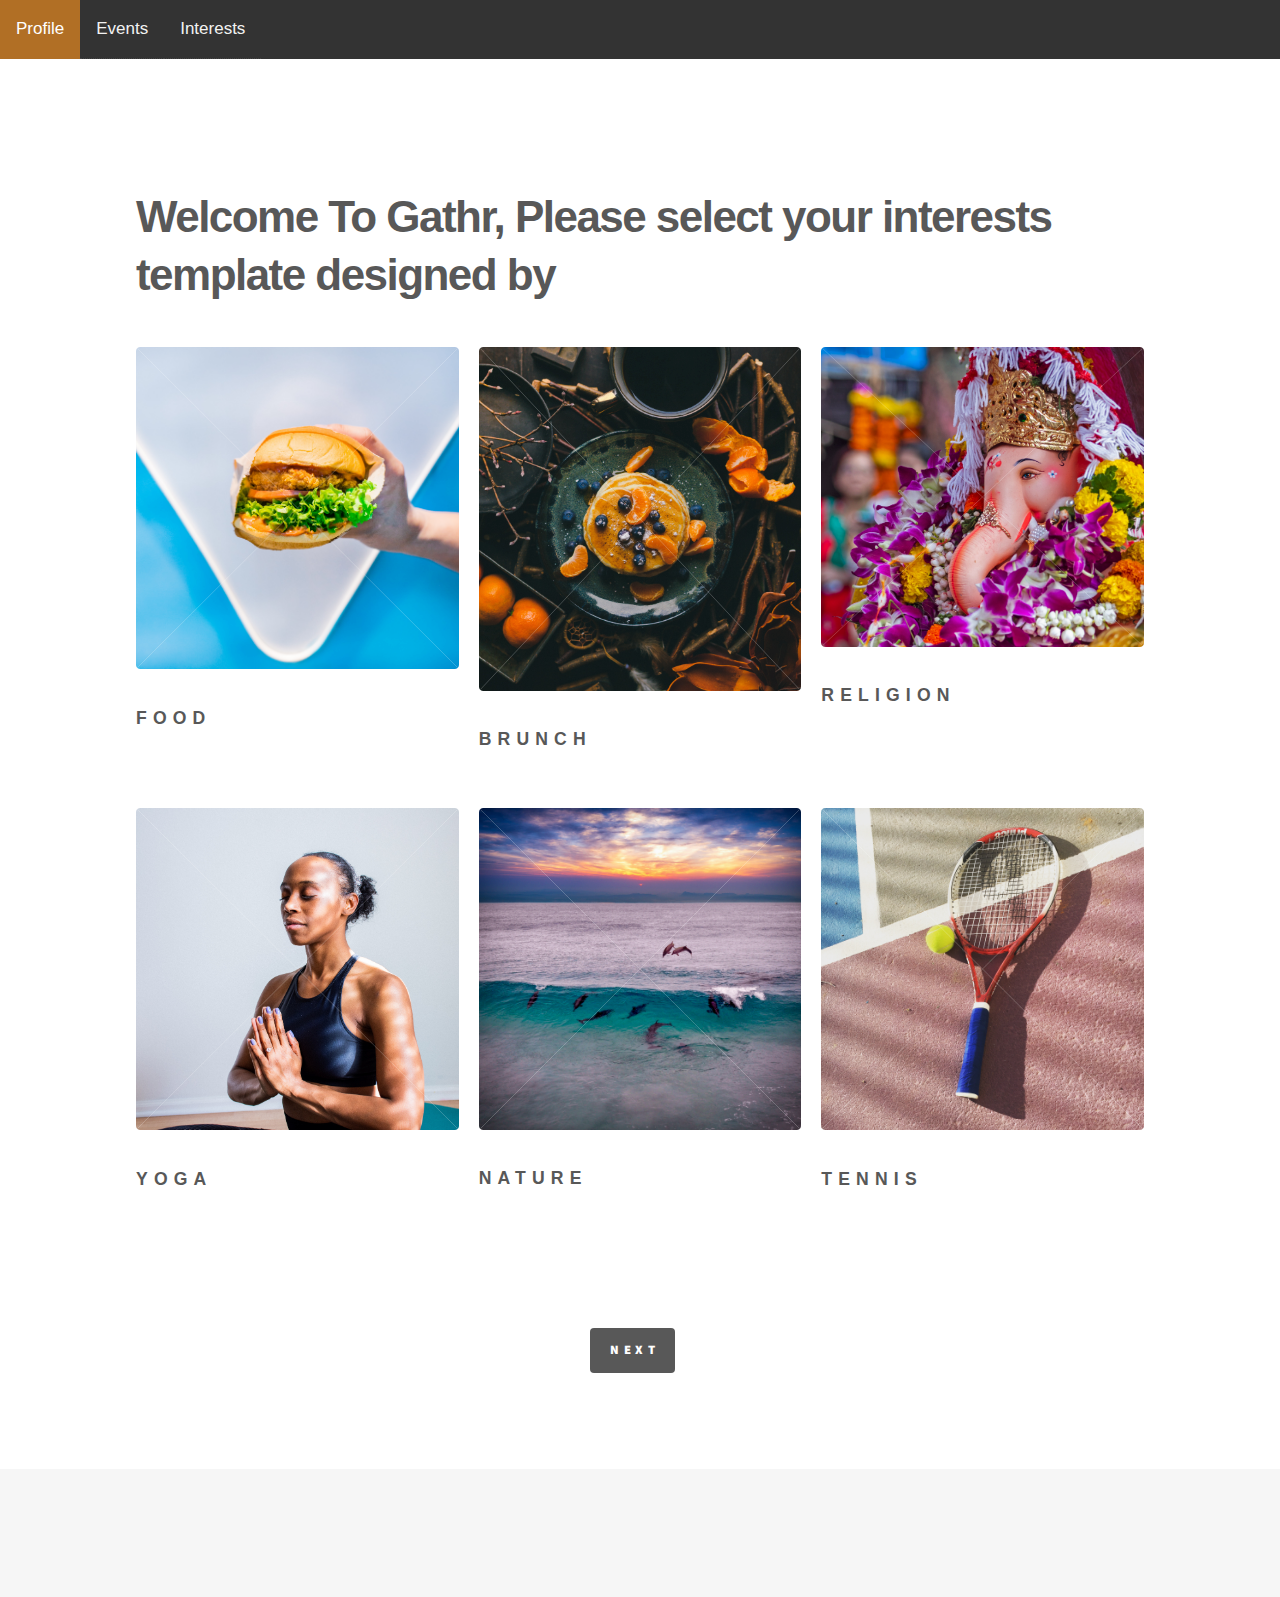
<file: Desktop/hackGSU/templates/interests.html>
<!DOCTYPE HTML>

<html>
	<span style="font-family:Arial">
	<head>
		<title></title>
		<meta charset="utf-8" />
		<meta name="viewport" content="width=device-width, initial-scale=1, user-scalable=no" />
		<link rel="stylesheet" href="../static/interests-assets/css/main.css" />
		<script src="../static/interests-assets/interests.js"></script>
	<script src="https://ajax.googleapis.com/ajax/libs/jquery/3.5.1/jquery.min.js"></script>
		<noscript><link rel="stylesheet" href="../static/interests-assets/css/noscript.css" /></noscript>
	</head>
	<div class="topnav">
		<a class="active" href="#profile">Profile</a>
		<a href="#events">Events</a>
		<a href="#interests">Interests</a>

	  </div>
	<body class="is-preload">
		<!-- Wrapper -->
			<div id="wrapper">
				

				<!-- Header -->
					<header id="header">
						<div class="inner">

							

							

							

						</div>
					</header>

				<!-- Menu -->
					<nav id="menu">
						<h2>Menu</h2>
						<ul>
							<li><a href="index.html">Home</a></li>
							<li><a href="generic.html">Ipsum veroeros</a></li>
							<li><a href="generic.html">Tempus etiam</a></li>
							<li><a href="generic.html">Consequat dolor</a></li>
							<li><a href="elements.html">Elements</a></li>
						</ul>
					</nav>

				<!-- Main -->
					<div id="main">
						
						<div class="inner">
							<header>
								<h1>Welcome To Gathr, Please select your interests <br />
								template designed by </h1>
								
							</header>
							
							
							<section class="tiles">
								<article class = "interests" id="Food">
									<span class="image">
										<img src="../static/images/1.jpg" alt="" />
									</span>
									
										<h2></h2>
										<h2>Food</h2>
										<div class="content">
											
										</div>
								
									
								</article>
								<article class = "interests" id="Brunch">
									<span class="image">
										<img src="../static/images/2.jpg" alt="" />
									</span>
									
										<h2></h2>
										<h2>Brunch</h2>
										<div class="content">
									
										</div>
									
								</article>
								<article class = "interests" id="Religion">
									<span class="image">
										<img src="../static/images/3.jpg" alt="" />
									</span>
									
										<h2></h2>
										<h2>Religion</h2>
										<div class="content">
									
										</div>
								
								</article>
								<article class = "interests" id="Yoga">
									<span class="image">
										<img src="../static/images/4.jpg" alt="" />
									</span>
									
										<h2></h2>
										<h2>Yoga</h2>
										<div class="content">
									
										</div>
							
								</article>
								<article class = "interests" id="Nature">
									<span class="image">
										<img src="../static/images/5.jpg" alt="" />
									</span>
									
										<h2></h2>
										<h2>Nature</h2>
										<div class="content">
									
										</div>
								
								</article>
								<article class = "interests" id="Tennis">
									<span class="image">
										<img src="../static/images/6.jpg" alt="" />
									</span>
									
										<h2></h2>
										<h2>Tennis</h2>
										<div class="content">
									
										</div>
									
								</article>
								
								
							</section>
							<input type="submit" value="Next" class="primary" id="nextClick" style="margin-left:45%; margin-top: 10%;"/>
						</div>
					</div>

				<!-- Footer -->
					<footer id="footer">
						
					</footer>

			</div>

		<!-- Scripts -->
		<script src="../static/interests-assets/js/jquery.min.js"></script>
		<script src="../static/interests-assets/js/browser.min.js"></script>
		<script src="../static/interests-assets/js/breakpoints.min.js"></script>
		<script src="../static/interests-assets/js/util.js"></script>
		<script src="../static/interests-assets/js/main.js"></script>

	</body>
</span>
</html>
</file>
<file: Desktop/hackGSU/static/interests-assets/css/noscript.css>
/*
	Phantom by HTML5 UP
	html5up.net | @ajlkn
	Free for personal and commercial use under the CCA 3.0 license (html5up.net/license)
*/

/* Tiles */

	body.is-preload .tiles article {
		-moz-transform: none;
		-webkit-transform: none;
		-ms-transform: none;
		transform: none;
		opacity: 1;
	}
</file>
<file: Desktop/hackGSU/static/interests-assets/css/main.css>
@import url(fontawesome-all.min.css);
@import url("https://fonts.googleapis.com/css?family=Source+Sans+Pro:300,700,900");

/*
	Phantom by HTML5 UP
	html5up.net | @ajlkn
	Free for personal and commercial use under the CCA 3.0 license (html5up.net/license)
*/

html, body, div, span, applet, object,
iframe, h1, h2, h3, h4, h5, h6, p, blockquote,
pre, a, abbr, acronym, address, big, cite,
code, del, dfn, em, img, ins, kbd, q, s, samp,
small, strike, strong, sub, sup, tt, var, b,
u, i, center, dl, dt, dd, ol, ul, li, fieldset,
form, label, legend, table, caption, tbody,
tfoot, thead, tr, th, td, article, aside,
canvas, details, embed, figure, figcaption,
footer, header, hgroup, menu, nav, output, ruby,
section, summary, time, mark, audio, video {
	margin: 0;
	padding: 0;
	border: 0;
	font-size: 100%;
	font: inherit;
	vertical-align: baseline;}

article, aside, details, figcaption, figure,
footer, header, hgroup, menu, nav, section {
	display: block;}

body {
	line-height: 1;
}

ol, ul {
	list-style: none;
}

blockquote, q {
	quotes: none;
}

	blockquote:before, blockquote:after, q:before, q:after {
		content: '';
		content: none;
	}

table {
	border-collapse: collapse;
	border-spacing: 0;
}

body {
	-webkit-text-size-adjust: none;
}

mark {
	background-color: transparent;
	color: inherit;
}

input::-moz-focus-inner {
	border: 0;
	padding: 0;
}

input, select, textarea {
	-moz-appearance: none;
	-webkit-appearance: none;
	-ms-appearance: none;
	appearance: none;
}

.topnav {
	background-color: #333 !important;
	overflow: hidden !important;
  }
  

/* Style the links inside the navigation bar */
.topnav a {
	float: left;
	color: #f2f2f2 !important;
	text-align: center !important;
	padding: 14px 16px !important;
	text-decoration: none !important;
	font-size: 17px !important;
  }
  
  /* Change the color of links on hover */
  .topnav a:hover {
	background-color: #ddd !important;
	color: black !important;
  }
  
  /* Add a color to the active/current link */
  .topnav a.active {
	background-color: rgb(177, 111, 37) !important;
	color: white !important;
  }

/* Basic */

	@-ms-viewport {
		width: device-width;
	}

	body {
		-ms-overflow-style: scrollbar;
	}

	@media screen and (max-width: 480px) {

		html, body {
			min-width: 320px;
		}

	}

	html {
		box-sizing: border-box;
	}

	*, *:before, *:after {
		box-sizing: inherit;
	}

	body {
		background: #ffffff;
	}

		body.is-preload *, body.is-preload *:before, body.is-preload *:after {
			-moz-animation: none !important;
			-webkit-animation: none !important;
			-ms-animation: none !important;
			animation: none !important;
			-moz-transition: none !important;
			-webkit-transition: none !important;
			-ms-transition: none !important;
			transition: none !important;
		}

/* Type */

	body, input, select, textarea {
		color: #585858;
		font-family: "Source Sans Pro", Helvetica, sans-serif;
		font-size: 16pt;
		font-weight: 300;
		line-height: 1.75;
	}

		@media screen and (max-width: 1680px) {

			body, input, select, textarea {
				font-size: 14pt;
			}

		}

		@media screen and (max-width: 1280px) {

			body, input, select, textarea {
				font-size: 12pt;
			}

		}

	a {
		-moz-transition: border-bottom-color 0.2s ease, color 0.2s ease;
		-webkit-transition: border-bottom-color 0.2s ease, color 0.2s ease;
		-ms-transition: border-bottom-color 0.2s ease, color 0.2s ease;
		transition: border-bottom-color 0.2s ease, color 0.2s ease;
		text-decoration: none;
		color: #585858;
		border-bottom: dotted 1px rgba(88, 88, 88, 0.5);
	}

		a:hover {
			border-bottom-color: transparent;
			color: #f2849e !important;
		}

	strong, b {
		font-weight: 900;
	}

	em, i {
		font-style: italic;
	}

	p {
		margin: 0 0 2em 0;
	}

	h1 {
		font-size: 2.75em;
		font-weight: 700;
		line-height: 1.3;
		margin: 0 0 1em 0;
		letter-spacing: -0.035em;
	}

		h1 a {
			color: inherit;
		}

		@media screen and (max-width: 736px) {

			h1 {
				font-size: 2em;
				margin: 0 0 1em 0;
			}

		}

		@media screen and (max-width: 360px) {

			h1 {
				font-size: 1.75em;
			}

		}

	h2, h3, h4, h5, h6 {
		font-weight: 900;
		line-height: 1.5;
		margin: 0 0 2em 0;
		text-transform: uppercase;
		letter-spacing: 0.35em;
	}

		h2 a, h3 a, h4 a, h5 a, h6 a {
			color: inherit;
		}

	h2 {
		font-size: 1.1em;
	}

	h3 {
		font-size: 1em;
	}

	h4 {
		font-size: 0.8em;
	}

	h5 {
		font-size: 0.8em;
	}

	h6 {
		font-size: 0.8em;
	}

	@media screen and (max-width: 980px) {

		h1 br, h2 br, h3 br, h4 br, h5 br, h6 br {
			display: none;
		}

	}

	@media screen and (max-width: 736px) {

		h2 {
			font-size: 1em;
		}

		h3 {
			font-size: 0.8em;
		}

	}

	sub {
		font-size: 0.8em;
		position: relative;
		top: 0.5em;
	}

	sup {
		font-size: 0.8em;
		position: relative;
		top: -0.5em;
	}

	blockquote {
		border-left: solid 4px #c9c9c9;
		font-style: italic;
		margin: 0 0 2em 0;
		padding: 0.5em 0 0.5em 2em;
	}

	code {
		background: rgba(144, 144, 144, 0.075);
		border-radius: 4px;
		border: solid 1px #c9c9c9;
		font-family: "Courier New", monospace;
		font-size: 0.9em;
		margin: 0 0.25em;
		padding: 0.25em 0.65em;
	}

	pre {
		-webkit-overflow-scrolling: touch;
		font-family: "Courier New", monospace;
		font-size: 0.9em;
		margin: 0 0 2em 0;
	}

		pre code {
			display: block;
			line-height: 1.75;
			padding: 1em 1.5em;
			overflow-x: auto;
		}

	hr {
		border: 0;
		border-bottom: solid 1px #c9c9c9;
		margin: 2em 0;
	}

		hr.major {
			margin: 3em 0;
		}

	.align-left {
		text-align: left;
	}

	.align-center {
		text-align: center;
	}

	.align-right {
		text-align: right;
	}

/* Row */

	.row {
		display: flex;
		flex-wrap: wrap;
		box-sizing: border-box;
		align-items: stretch;
	}

		.row > * {
			box-sizing: border-box;
		}

		.row.gtr-uniform > * > :last-child {
			margin-bottom: 0;
		}

		.row.aln-left {
			justify-content: flex-start;
		}

		.row.aln-center {
			justify-content: center;
		}

		.row.aln-right {
			justify-content: flex-end;
		}

		.row.aln-top {
			align-items: flex-start;
		}

		.row.aln-middle {
			align-items: center;
		}

		.row.aln-bottom {
			align-items: flex-end;
		}

		.row > .imp {
			order: -1;
		}

		.row > .col-1 {
			width: 8.33333%;
		}

		.row > .off-1 {
			margin-left: 8.33333%;
		}

		.row > .col-2 {
			width: 16.66667%;
		}

		.row > .off-2 {
			margin-left: 16.66667%;
		}

		.row > .col-3 {
			width: 25%;
		}

		.row > .off-3 {
			margin-left: 25%;
		}

		.row > .col-4 {
			width: 33.33333%;
		}

		.row > .off-4 {
			margin-left: 33.33333%;
		}

		.row > .col-5 {
			width: 41.66667%;
		}

		.row > .off-5 {
			margin-left: 41.66667%;
		}

		.row > .col-6 {
			width: 50%;
		}

		.row > .off-6 {
			margin-left: 50%;
		}

		.row > .col-7 {
			width: 58.33333%;
		}

		.row > .off-7 {
			margin-left: 58.33333%;
		}

		.row > .col-8 {
			width: 66.66667%;
		}

		.row > .off-8 {
			margin-left: 66.66667%;
		}

		.row > .col-9 {
			width: 75%;
		}

		.row > .off-9 {
			margin-left: 75%;
		}

		.row > .col-10 {
			width: 83.33333%;
		}

		.row > .off-10 {
			margin-left: 83.33333%;
		}

		.row > .col-11 {
			width: 91.66667%;
		}

		.row > .off-11 {
			margin-left: 91.66667%;
		}

		.row > .col-12 {
			width: 100%;
		}

		.row > .off-12 {
			margin-left: 100%;
		}

		.row.gtr-0 {
			margin-top: 0;
			margin-left: 0em;
		}

			.row.gtr-0 > * {
				padding: 0 0 0 0em;
			}

			.row.gtr-0.gtr-uniform {
				margin-top: 0em;
			}

				.row.gtr-0.gtr-uniform > * {
					padding-top: 0em;
				}

		.row.gtr-25 {
			margin-top: 0;
			margin-left: -0.5em;
		}

			.row.gtr-25 > * {
				padding: 0 0 0 0.5em;
			}

			.row.gtr-25.gtr-uniform {
				margin-top: -0.5em;
			}

				.row.gtr-25.gtr-uniform > * {
					padding-top: 0.5em;
				}

		.row.gtr-50 {
			margin-top: 0;
			margin-left: -1em;
		}

			.row.gtr-50 > * {
				padding: 0 0 0 1em;
			}

			.row.gtr-50.gtr-uniform {
				margin-top: -1em;
			}

				.row.gtr-50.gtr-uniform > * {
					padding-top: 1em;
				}

		.row {
			margin-top: 0;
			margin-left: -2em;
		}

			.row > * {
				padding: 0 0 0 2em;
			}

			.row.gtr-uniform {
				margin-top: -2em;
			}

				.row.gtr-uniform > * {
					padding-top: 2em;
				}

		.row.gtr-150 {
			margin-top: 0;
			margin-left: -3em;
		}

			.row.gtr-150 > * {
				padding: 0 0 0 3em;
			}

			.row.gtr-150.gtr-uniform {
				margin-top: -3em;
			}

				.row.gtr-150.gtr-uniform > * {
					padding-top: 3em;
				}

		.row.gtr-200 {
			margin-top: 0;
			margin-left: -4em;
		}

			.row.gtr-200 > * {
				padding: 0 0 0 4em;
			}

			.row.gtr-200.gtr-uniform {
				margin-top: -4em;
			}

				.row.gtr-200.gtr-uniform > * {
					padding-top: 4em;
				}

		@media screen and (max-width: 1680px) {

			.row {
				display: flex;
				flex-wrap: wrap;
				box-sizing: border-box;
				align-items: stretch;
			}

				.row > * {
					box-sizing: border-box;
				}

				.row.gtr-uniform > * > :last-child {
					margin-bottom: 0;
				}

				.row.aln-left {
					justify-content: flex-start;
				}

				.row.aln-center {
					justify-content: center;
				}

				.row.aln-right {
					justify-content: flex-end;
				}

				.row.aln-top {
					align-items: flex-start;
				}

				.row.aln-middle {
					align-items: center;
				}

				.row.aln-bottom {
					align-items: flex-end;
				}

				.row > .imp-xlarge {
					order: -1;
				}

				.row > .col-1-xlarge {
					width: 8.33333%;
				}

				.row > .off-1-xlarge {
					margin-left: 8.33333%;
				}

				.row > .col-2-xlarge {
					width: 16.66667%;
				}

				.row > .off-2-xlarge {
					margin-left: 16.66667%;
				}

				.row > .col-3-xlarge {
					width: 25%;
				}

				.row > .off-3-xlarge {
					margin-left: 25%;
				}

				.row > .col-4-xlarge {
					width: 33.33333%;
				}

				.row > .off-4-xlarge {
					margin-left: 33.33333%;
				}

				.row > .col-5-xlarge {
					width: 41.66667%;
				}

				.row > .off-5-xlarge {
					margin-left: 41.66667%;
				}

				.row > .col-6-xlarge {
					width: 50%;
				}

				.row > .off-6-xlarge {
					margin-left: 50%;
				}

				.row > .col-7-xlarge {
					width: 58.33333%;
				}

				.row > .off-7-xlarge {
					margin-left: 58.33333%;
				}

				.row > .col-8-xlarge {
					width: 66.66667%;
				}

				.row > .off-8-xlarge {
					margin-left: 66.66667%;
				}

				.row > .col-9-xlarge {
					width: 75%;
				}

				.row > .off-9-xlarge {
					margin-left: 75%;
				}

				.row > .col-10-xlarge {
					width: 83.33333%;
				}

				.row > .off-10-xlarge {
					margin-left: 83.33333%;
				}

				.row > .col-11-xlarge {
					width: 91.66667%;
				}

				.row > .off-11-xlarge {
					margin-left: 91.66667%;
				}

				.row > .col-12-xlarge {
					width: 100%;
				}

				.row > .off-12-xlarge {
					margin-left: 100%;
				}

				.row.gtr-0 {
					margin-top: 0;
					margin-left: 0em;
				}

					.row.gtr-0 > * {
						padding: 0 0 0 0em;
					}

					.row.gtr-0.gtr-uniform {
						margin-top: 0em;
					}

						.row.gtr-0.gtr-uniform > * {
							padding-top: 0em;
						}

				.row.gtr-25 {
					margin-top: 0;
					margin-left: -0.5em;
				}

					.row.gtr-25 > * {
						padding: 0 0 0 0.5em;
					}

					.row.gtr-25.gtr-uniform {
						margin-top: -0.5em;
					}

						.row.gtr-25.gtr-uniform > * {
							padding-top: 0.5em;
						}

				.row.gtr-50 {
					margin-top: 0;
					margin-left: -1em;
				}

					.row.gtr-50 > * {
						padding: 0 0 0 1em;
					}

					.row.gtr-50.gtr-uniform {
						margin-top: -1em;
					}

						.row.gtr-50.gtr-uniform > * {
							padding-top: 1em;
						}

				.row {
					margin-top: 0;
					margin-left: -2em;
				}

					.row > * {
						padding: 0 0 0 2em;
					}

					.row.gtr-uniform {
						margin-top: -2em;
					}

						.row.gtr-uniform > * {
							padding-top: 2em;
						}

				.row.gtr-150 {
					margin-top: 0;
					margin-left: -3em;
				}

					.row.gtr-150 > * {
						padding: 0 0 0 3em;
					}

					.row.gtr-150.gtr-uniform {
						margin-top: -3em;
					}

						.row.gtr-150.gtr-uniform > * {
							padding-top: 3em;
						}

				.row.gtr-200 {
					margin-top: 0;
					margin-left: -4em;
				}

					.row.gtr-200 > * {
						padding: 0 0 0 4em;
					}

					.row.gtr-200.gtr-uniform {
						margin-top: -4em;
					}

						.row.gtr-200.gtr-uniform > * {
							padding-top: 4em;
						}

		}

		@media screen and (max-width: 1280px) {

			.row {
				display: flex;
				flex-wrap: wrap;
				box-sizing: border-box;
				align-items: stretch;
			}

				.row > * {
					box-sizing: border-box;
				}

				.row.gtr-uniform > * > :last-child {
					margin-bottom: 0;
				}

				.row.aln-left {
					justify-content: flex-start;
				}

				.row.aln-center {
					justify-content: center;
				}

				.row.aln-right {
					justify-content: flex-end;
				}

				.row.aln-top {
					align-items: flex-start;
				}

				.row.aln-middle {
					align-items: center;
				}

				.row.aln-bottom {
					align-items: flex-end;
				}

				.row > .imp-large {
					order: -1;
				}

				.row > .col-1-large {
					width: 8.33333%;
				}

				.row > .off-1-large {
					margin-left: 8.33333%;
				}

				.row > .col-2-large {
					width: 16.66667%;
				}

				.row > .off-2-large {
					margin-left: 16.66667%;
				}

				.row > .col-3-large {
					width: 25%;
				}

				.row > .off-3-large {
					margin-left: 25%;
				}

				.row > .col-4-large {
					width: 33.33333%;
				}

				.row > .off-4-large {
					margin-left: 33.33333%;
				}

				.row > .col-5-large {
					width: 41.66667%;
				}

				.row > .off-5-large {
					margin-left: 41.66667%;
				}

				.row > .col-6-large {
					width: 50%;
				}

				.row > .off-6-large {
					margin-left: 50%;
				}

				.row > .col-7-large {
					width: 58.33333%;
				}

				.row > .off-7-large {
					margin-left: 58.33333%;
				}

				.row > .col-8-large {
					width: 66.66667%;
				}

				.row > .off-8-large {
					margin-left: 66.66667%;
				}

				.row > .col-9-large {
					width: 75%;
				}

				.row > .off-9-large {
					margin-left: 75%;
				}

				.row > .col-10-large {
					width: 83.33333%;
				}

				.row > .off-10-large {
					margin-left: 83.33333%;
				}

				.row > .col-11-large {
					width: 91.66667%;
				}

				.row > .off-11-large {
					margin-left: 91.66667%;
				}

				.row > .col-12-large {
					width: 100%;
				}

				.row > .off-12-large {
					margin-left: 100%;
				}

				.row.gtr-0 {
					margin-top: 0;
					margin-left: 0em;
				}

					.row.gtr-0 > * {
						padding: 0 0 0 0em;
					}

					.row.gtr-0.gtr-uniform {
						margin-top: 0em;
					}

						.row.gtr-0.gtr-uniform > * {
							padding-top: 0em;
						}

				.row.gtr-25 {
					margin-top: 0;
					margin-left: -0.5em;
				}

					.row.gtr-25 > * {
						padding: 0 0 0 0.5em;
					}

					.row.gtr-25.gtr-uniform {
						margin-top: -0.5em;
					}

						.row.gtr-25.gtr-uniform > * {
							padding-top: 0.5em;
						}

				.row.gtr-50 {
					margin-top: 0;
					margin-left: -1em;
				}

					.row.gtr-50 > * {
						padding: 0 0 0 1em;
					}

					.row.gtr-50.gtr-uniform {
						margin-top: -1em;
					}

						.row.gtr-50.gtr-uniform > * {
							padding-top: 1em;
						}

				.row {
					margin-top: 0;
					margin-left: -2em;
				}

					.row > * {
						padding: 0 0 0 2em;
					}

					.row.gtr-uniform {
						margin-top: -2em;
					}

						.row.gtr-uniform > * {
							padding-top: 2em;
						}

				.row.gtr-150 {
					margin-top: 0;
					margin-left: -3em;
				}

					.row.gtr-150 > * {
						padding: 0 0 0 3em;
					}

					.row.gtr-150.gtr-uniform {
						margin-top: -3em;
					}

						.row.gtr-150.gtr-uniform > * {
							padding-top: 3em;
						}

				.row.gtr-200 {
					margin-top: 0;
					margin-left: -4em;
				}

					.row.gtr-200 > * {
						padding: 0 0 0 4em;
					}

					.row.gtr-200.gtr-uniform {
						margin-top: -4em;
					}

						.row.gtr-200.gtr-uniform > * {
							padding-top: 4em;
						}

		}

		@media screen and (max-width: 980px) {

			.row {
				display: flex;
				flex-wrap: wrap;
				box-sizing: border-box;
				align-items: stretch;
			}

				.row > * {
					box-sizing: border-box;
				}

				.row.gtr-uniform > * > :last-child {
					margin-bottom: 0;
				}

				.row.aln-left {
					justify-content: flex-start;
				}

				.row.aln-center {
					justify-content: center;
				}

				.row.aln-right {
					justify-content: flex-end;
				}

				.row.aln-top {
					align-items: flex-start;
				}

				.row.aln-middle {
					align-items: center;
				}

				.row.aln-bottom {
					align-items: flex-end;
				}

				.row > .imp-medium {
					order: -1;
				}

				.row > .col-1-medium {
					width: 8.33333%;
				}

				.row > .off-1-medium {
					margin-left: 8.33333%;
				}

				.row > .col-2-medium {
					width: 16.66667%;
				}

				.row > .off-2-medium {
					margin-left: 16.66667%;
				}

				.row > .col-3-medium {
					width: 25%;
				}

				.row > .off-3-medium {
					margin-left: 25%;
				}

				.row > .col-4-medium {
					width: 33.33333%;
				}

				.row > .off-4-medium {
					margin-left: 33.33333%;
				}

				.row > .col-5-medium {
					width: 41.66667%;
				}

				.row > .off-5-medium {
					margin-left: 41.66667%;
				}

				.row > .col-6-medium {
					width: 50%;
				}

				.row > .off-6-medium {
					margin-left: 50%;
				}

				.row > .col-7-medium {
					width: 58.33333%;
				}

				.row > .off-7-medium {
					margin-left: 58.33333%;
				}

				.row > .col-8-medium {
					width: 66.66667%;
				}

				.row > .off-8-medium {
					margin-left: 66.66667%;
				}

				.row > .col-9-medium {
					width: 75%;
				}

				.row > .off-9-medium {
					margin-left: 75%;
				}

				.row > .col-10-medium {
					width: 83.33333%;
				}

				.row > .off-10-medium {
					margin-left: 83.33333%;
				}

				.row > .col-11-medium {
					width: 91.66667%;
				}

				.row > .off-11-medium {
					margin-left: 91.66667%;
				}

				.row > .col-12-medium {
					width: 100%;
				}

				.row > .off-12-medium {
					margin-left: 100%;
				}

				.row.gtr-0 {
					margin-top: 0;
					margin-left: 0em;
				}

					.row.gtr-0 > * {
						padding: 0 0 0 0em;
					}

					.row.gtr-0.gtr-uniform {
						margin-top: 0em;
					}

						.row.gtr-0.gtr-uniform > * {
							padding-top: 0em;
						}

				.row.gtr-25 {
					margin-top: 0;
					margin-left: -0.375em;
				}

					.row.gtr-25 > * {
						padding: 0 0 0 0.375em;
					}

					.row.gtr-25.gtr-uniform {
						margin-top: -0.375em;
					}

						.row.gtr-25.gtr-uniform > * {
							padding-top: 0.375em;
						}

				.row.gtr-50 {
					margin-top: 0;
					margin-left: -0.75em;
				}

					.row.gtr-50 > * {
						padding: 0 0 0 0.75em;
					}

					.row.gtr-50.gtr-uniform {
						margin-top: -0.75em;
					}

						.row.gtr-50.gtr-uniform > * {
							padding-top: 0.75em;
						}

				.row {
					margin-top: 0;
					margin-left: -1.5em;
				}

					.row > * {
						padding: 0 0 0 1.5em;
					}

					.row.gtr-uniform {
						margin-top: -1.5em;
					}

						.row.gtr-uniform > * {
							padding-top: 1.5em;
						}

				.row.gtr-150 {
					margin-top: 0;
					margin-left: -2.25em;
				}

					.row.gtr-150 > * {
						padding: 0 0 0 2.25em;
					}

					.row.gtr-150.gtr-uniform {
						margin-top: -2.25em;
					}

						.row.gtr-150.gtr-uniform > * {
							padding-top: 2.25em;
						}

				.row.gtr-200 {
					margin-top: 0;
					margin-left: -3em;
				}

					.row.gtr-200 > * {
						padding: 0 0 0 3em;
					}

					.row.gtr-200.gtr-uniform {
						margin-top: -3em;
					}

						.row.gtr-200.gtr-uniform > * {
							padding-top: 3em;
						}

		}

		@media screen and (max-width: 736px) {

			.row {
				display: flex;
				flex-wrap: wrap;
				box-sizing: border-box;
				align-items: stretch;
			}

				.row > * {
					box-sizing: border-box;
				}

				.row.gtr-uniform > * > :last-child {
					margin-bottom: 0;
				}

				.row.aln-left {
					justify-content: flex-start;
				}

				.row.aln-center {
					justify-content: center;
				}

				.row.aln-right {
					justify-content: flex-end;
				}

				.row.aln-top {
					align-items: flex-start;
				}

				.row.aln-middle {
					align-items: center;
				}

				.row.aln-bottom {
					align-items: flex-end;
				}

				.row > .imp-small {
					order: -1;
				}

				.row > .col-1-small {
					width: 8.33333%;
				}

				.row > .off-1-small {
					margin-left: 8.33333%;
				}

				.row > .col-2-small {
					width: 16.66667%;
				}

				.row > .off-2-small {
					margin-left: 16.66667%;
				}

				.row > .col-3-small {
					width: 25%;
				}

				.row > .off-3-small {
					margin-left: 25%;
				}

				.row > .col-4-small {
					width: 33.33333%;
				}

				.row > .off-4-small {
					margin-left: 33.33333%;
				}

				.row > .col-5-small {
					width: 41.66667%;
				}

				.row > .off-5-small {
					margin-left: 41.66667%;
				}

				.row > .col-6-small {
					width: 50%;
				}

				.row > .off-6-small {
					margin-left: 50%;
				}

				.row > .col-7-small {
					width: 58.33333%;
				}

				.row > .off-7-small {
					margin-left: 58.33333%;
				}

				.row > .col-8-small {
					width: 66.66667%;
				}

				.row > .off-8-small {
					margin-left: 66.66667%;
				}

				.row > .col-9-small {
					width: 75%;
				}

				.row > .off-9-small {
					margin-left: 75%;
				}

				.row > .col-10-small {
					width: 83.33333%;
				}

				.row > .off-10-small {
					margin-left: 83.33333%;
				}

				.row > .col-11-small {
					width: 91.66667%;
				}

				.row > .off-11-small {
					margin-left: 91.66667%;
				}

				.row > .col-12-small {
					width: 100%;
				}

				.row > .off-12-small {
					margin-left: 100%;
				}

				.row.gtr-0 {
					margin-top: 0;
					margin-left: 0em;
				}

					.row.gtr-0 > * {
						padding: 0 0 0 0em;
					}

					.row.gtr-0.gtr-uniform {
						margin-top: 0em;
					}

						.row.gtr-0.gtr-uniform > * {
							padding-top: 0em;
						}

				.row.gtr-25 {
					margin-top: 0;
					margin-left: -0.25em;
				}

					.row.gtr-25 > * {
						padding: 0 0 0 0.25em;
					}

					.row.gtr-25.gtr-uniform {
						margin-top: -0.25em;
					}

						.row.gtr-25.gtr-uniform > * {
							padding-top: 0.25em;
						}

				.row.gtr-50 {
					margin-top: 0;
					margin-left: -0.5em;
				}

					.row.gtr-50 > * {
						padding: 0 0 0 0.5em;
					}

					.row.gtr-50.gtr-uniform {
						margin-top: -0.5em;
					}

						.row.gtr-50.gtr-uniform > * {
							padding-top: 0.5em;
						}

				.row {
					margin-top: 0;
					margin-left: -1em;
				}

					.row > * {
						padding: 0 0 0 1em;
					}

					.row.gtr-uniform {
						margin-top: -1em;
					}

						.row.gtr-uniform > * {
							padding-top: 1em;
						}

				.row.gtr-150 {
					margin-top: 0;
					margin-left: -1.5em;
				}

					.row.gtr-150 > * {
						padding: 0 0 0 1.5em;
					}

					.row.gtr-150.gtr-uniform {
						margin-top: -1.5em;
					}

						.row.gtr-150.gtr-uniform > * {
							padding-top: 1.5em;
						}

				.row.gtr-200 {
					margin-top: 0;
					margin-left: -2em;
				}

					.row.gtr-200 > * {
						padding: 0 0 0 2em;
					}

					.row.gtr-200.gtr-uniform {
						margin-top: -2em;
					}

						.row.gtr-200.gtr-uniform > * {
							padding-top: 2em;
						}

		}

		@media screen and (max-width: 480px) {

			.row {
				display: flex;
				flex-wrap: wrap;
				box-sizing: border-box;
				align-items: stretch;
			}

				.row > * {
					box-sizing: border-box;
				}

				.row.gtr-uniform > * > :last-child {
					margin-bottom: 0;
				}

				.row.aln-left {
					justify-content: flex-start;
				}

				.row.aln-center {
					justify-content: center;
				}

				.row.aln-right {
					justify-content: flex-end;
				}

				.row.aln-top {
					align-items: flex-start;
				}

				.row.aln-middle {
					align-items: center;
				}

				.row.aln-bottom {
					align-items: flex-end;
				}

				.row > .imp-xsmall {
					order: -1;
				}

				.row > .col-1-xsmall {
					width: 8.33333%;
				}

				.row > .off-1-xsmall {
					margin-left: 8.33333%;
				}

				.row > .col-2-xsmall {
					width: 16.66667%;
				}

				.row > .off-2-xsmall {
					margin-left: 16.66667%;
				}

				.row > .col-3-xsmall {
					width: 25%;
				}

				.row > .off-3-xsmall {
					margin-left: 25%;
				}

				.row > .col-4-xsmall {
					width: 33.33333%;
				}

				.row > .off-4-xsmall {
					margin-left: 33.33333%;
				}

				.row > .col-5-xsmall {
					width: 41.66667%;
				}

				.row > .off-5-xsmall {
					margin-left: 41.66667%;
				}

				.row > .col-6-xsmall {
					width: 50%;
				}

				.row > .off-6-xsmall {
					margin-left: 50%;
				}

				.row > .col-7-xsmall {
					width: 58.33333%;
				}

				.row > .off-7-xsmall {
					margin-left: 58.33333%;
				}

				.row > .col-8-xsmall {
					width: 66.66667%;
				}

				.row > .off-8-xsmall {
					margin-left: 66.66667%;
				}

				.row > .col-9-xsmall {
					width: 75%;
				}

				.row > .off-9-xsmall {
					margin-left: 75%;
				}

				.row > .col-10-xsmall {
					width: 83.33333%;
				}

				.row > .off-10-xsmall {
					margin-left: 83.33333%;
				}

				.row > .col-11-xsmall {
					width: 91.66667%;
				}

				.row > .off-11-xsmall {
					margin-left: 91.66667%;
				}

				.row > .col-12-xsmall {
					width: 100%;
				}

				.row > .off-12-xsmall {
					margin-left: 100%;
				}

				.row.gtr-0 {
					margin-top: 0;
					margin-left: 0em;
				}

					.row.gtr-0 > * {
						padding: 0 0 0 0em;
					}

					.row.gtr-0.gtr-uniform {
						margin-top: 0em;
					}

						.row.gtr-0.gtr-uniform > * {
							padding-top: 0em;
						}

				.row.gtr-25 {
					margin-top: 0;
					margin-left: -0.25em;
				}

					.row.gtr-25 > * {
						padding: 0 0 0 0.25em;
					}

					.row.gtr-25.gtr-uniform {
						margin-top: -0.25em;
					}

						.row.gtr-25.gtr-uniform > * {
							padding-top: 0.25em;
						}

				.row.gtr-50 {
					margin-top: 0;
					margin-left: -0.5em;
				}

					.row.gtr-50 > * {
						padding: 0 0 0 0.5em;
					}

					.row.gtr-50.gtr-uniform {
						margin-top: -0.5em;
					}

						.row.gtr-50.gtr-uniform > * {
							padding-top: 0.5em;
						}

				.row {
					margin-top: 0;
					margin-left: -1em;
				}

					.row > * {
						padding: 0 0 0 1em;
					}

					.row.gtr-uniform {
						margin-top: -1em;
					}

						.row.gtr-uniform > * {
							padding-top: 1em;
						}

				.row.gtr-150 {
					margin-top: 0;
					margin-left: -1.5em;
				}

					.row.gtr-150 > * {
						padding: 0 0 0 1.5em;
					}

					.row.gtr-150.gtr-uniform {
						margin-top: -1.5em;
					}

						.row.gtr-150.gtr-uniform > * {
							padding-top: 1.5em;
						}

				.row.gtr-200 {
					margin-top: 0;
					margin-left: -2em;
				}

					.row.gtr-200 > * {
						padding: 0 0 0 2em;
					}

					.row.gtr-200.gtr-uniform {
						margin-top: -2em;
					}

						.row.gtr-200.gtr-uniform > * {
							padding-top: 2em;
						}

		}

/* Section/Article */

	section.special, article.special {
		text-align: center;
	}

	header p {
		margin-top: -1em;
	}

	@media screen and (max-width: 736px) {

		header p {
			margin-top: 0;
		}

	}

/* Icon */

	.icon {
		text-decoration: none;
		border-bottom: none;
		position: relative;
	}

		.icon:before {
			-moz-osx-font-smoothing: grayscale;
			-webkit-font-smoothing: antialiased;
			display: inline-block;
			font-style: normal;
			font-variant: normal;
			text-rendering: auto;
			line-height: 1;
			text-transform: none !important;
			font-family: 'Font Awesome 5 Free';
			font-weight: 400;
		}

		.icon > .label {
			display: none;
		}

		.icon:before {
			line-height: inherit;
		}

		.icon.solid:before {
			font-weight: 900;
		}

		.icon.brands:before {
			font-family: 'Font Awesome 5 Brands';
		}

		.icon.style2 {
			-moz-transition: background-color 0.2s ease-in-out, color 0.2s ease-in-out, border-color 0.2s ease-in-out;
			-webkit-transition: background-color 0.2s ease-in-out, color 0.2s ease-in-out, border-color 0.2s ease-in-out;
			-ms-transition: background-color 0.2s ease-in-out, color 0.2s ease-in-out, border-color 0.2s ease-in-out;
			transition: background-color 0.2s ease-in-out, color 0.2s ease-in-out, border-color 0.2s ease-in-out;
			background-color: transparent;
			border: solid 1px #c9c9c9;
			border-radius: 4px;
			width: 2.65em;
			height: 2.65em;
			display: inline-block;
			text-align: center;
			line-height: 2.65em;
			color: inherit;
		}

			.icon.style2:before {
				font-size: 1.1em;
			}

			.icon.style2:hover {
				color: #f2849e;
				border-color: #f2849e;
			}

			.icon.style2:active {
				background-color: rgba(242, 132, 158, 0.1);
			}

/* List */

	ol {
		list-style: decimal;
		margin: 0 0 2em 0;
		padding-left: 1.25em;
	}

		ol li {
			padding-left: 0.25em;
		}

	ul {
		list-style: disc;
		margin: 0 0 2em 0;
		padding-left: 1em;
	}

		ul li {
			padding-left: 0.5em;
		}

		ul.alt {
			list-style: none;
			padding-left: 0;
		}

			ul.alt li {
				border-top: solid 1px #c9c9c9;
				padding: 0.5em 0;
			}

				ul.alt li:first-child {
					border-top: 0;
					padding-top: 0;
				}

	dl {
		margin: 0 0 2em 0;
	}

		dl dt {
			display: block;
			font-weight: 900;
			margin: 0 0 1em 0;
		}

		dl dd {
			margin-left: 2em;
		}

/* Actions */

	ul.actions {
		display: -moz-flex;
		display: -webkit-flex;
		display: -ms-flex;
		display: flex;
		cursor: default;
		list-style: none;
		margin-left: -1em;
		padding-left: 0;
	}

		ul.actions li {
			padding: 0 0 0 1em;
			vertical-align: middle;
		}

		ul.actions.special {
			-moz-justify-content: center;
			-webkit-justify-content: center;
			-ms-justify-content: center;
			justify-content: center;
			width: 100%;
			margin-left: 0;
		}

			ul.actions.special li:first-child {
				padding-left: 0;
			}

		ul.actions.stacked {
			-moz-flex-direction: column;
			-webkit-flex-direction: column;
			-ms-flex-direction: column;
			flex-direction: column;
			margin-left: 0;
		}

			ul.actions.stacked li {
				padding: 1.3em 0 0 0;
			}

				ul.actions.stacked li:first-child {
					padding-top: 0;
				}

		ul.actions.fit {
			width: calc(100% + 1em);
		}

			ul.actions.fit li {
				-moz-flex-grow: 1;
				-webkit-flex-grow: 1;
				-ms-flex-grow: 1;
				flex-grow: 1;
				-moz-flex-shrink: 1;
				-webkit-flex-shrink: 1;
				-ms-flex-shrink: 1;
				flex-shrink: 1;
				width: 100%;
			}

				ul.actions.fit li > * {
					width: 100%;
				}

			ul.actions.fit.stacked {
				width: 100%;
			}

		@media screen and (max-width: 480px) {

			ul.actions:not(.fixed) {
				-moz-flex-direction: column;
				-webkit-flex-direction: column;
				-ms-flex-direction: column;
				flex-direction: column;
				margin-left: 0;
				width: 100% !important;
			}

				ul.actions:not(.fixed) li {
					-moz-flex-grow: 1;
					-webkit-flex-grow: 1;
					-ms-flex-grow: 1;
					flex-grow: 1;
					-moz-flex-shrink: 1;
					-webkit-flex-shrink: 1;
					-ms-flex-shrink: 1;
					flex-shrink: 1;
					padding: 1em 0 0 0;
					text-align: center;
					width: 100%;
				}

					ul.actions:not(.fixed) li > * {
						width: 100%;
					}

					ul.actions:not(.fixed) li:first-child {
						padding-top: 0;
					}

					ul.actions:not(.fixed) li input[type="submit"],
					ul.actions:not(.fixed) li input[type="reset"],
					ul.actions:not(.fixed) li input[type="button"],
					ul.actions:not(.fixed) li button,
					ul.actions:not(.fixed) li .button {
						width: 100%;
					}

						ul.actions:not(.fixed) li input[type="submit"].icon:before,
						ul.actions:not(.fixed) li input[type="reset"].icon:before,
						ul.actions:not(.fixed) li input[type="button"].icon:before,
						ul.actions:not(.fixed) li button.icon:before,
						ul.actions:not(.fixed) li .button.icon:before {
							margin-left: -0.5rem;
						}

		}

/* Icons */

	ul.icons {
		cursor: default;
		list-style: none;
		padding-left: 0;
		margin: -1em 0 2em -1em;
	}

		ul.icons li {
			display: inline-block;
			padding: 1em 0 0 1em;
		}

/* Form */

	form {
		margin: 0 0 2em 0;
		overflow-x: hidden;
	}

		form > :last-child {
			margin-bottom: 0;
		}

		form > .fields {
			display: -moz-flex;
			display: -webkit-flex;
			display: -ms-flex;
			display: flex;
			-moz-flex-wrap: wrap;
			-webkit-flex-wrap: wrap;
			-ms-flex-wrap: wrap;
			flex-wrap: wrap;
			width: calc(100% + 3em);
			margin: -1.5em 0 2em -1.5em;
		}

			form > .fields > .field {
				-moz-flex-grow: 0;
				-webkit-flex-grow: 0;
				-ms-flex-grow: 0;
				flex-grow: 0;
				-moz-flex-shrink: 0;
				-webkit-flex-shrink: 0;
				-ms-flex-shrink: 0;
				flex-shrink: 0;
				padding: 1.5em 0 0 1.5em;
				width: calc(100% - 1.5em);
			}

				form > .fields > .field.half {
					width: calc(50% - 0.75em);
				}

				form > .fields > .field.third {
					width: calc(100%/3 - 0.5em);
				}

				form > .fields > .field.quarter {
					width: calc(25% - 0.375em);
				}

		@media screen and (max-width: 480px) {

			form > .fields {
				width: calc(100% + 3em);
				margin: -1.5em 0 2em -1.5em;
			}

				form > .fields > .field {
					padding: 1.5em 0 0 1.5em;
					width: calc(100% - 1.5em);
				}

					form > .fields > .field.half {
						width: calc(100% - 1.5em);
					}

					form > .fields > .field.third {
						width: calc(100% - 1.5em);
					}

					form > .fields > .field.quarter {
						width: calc(100% - 1.5em);
					}

		}

	label {
		display: block;
		font-size: 0.9em;
		font-weight: 900;
		margin: 0 0 1em 0;
	}

	input[type="text"],
	input[type="password"],
	input[type="email"],
	input[type="tel"],
	select,
	textarea {
		-moz-appearance: none;
		-webkit-appearance: none;
		-ms-appearance: none;
		appearance: none;
		background-color: transparent;
		border: none;
		border-radius: 0;
		border-bottom: solid 1px #c9c9c9;
		color: inherit;
		display: block;
		outline: 0;
		padding: 0;
		text-decoration: none;
		width: 100%;
	}

		input[type="text"]:invalid,
		input[type="password"]:invalid,
		input[type="email"]:invalid,
		input[type="tel"]:invalid,
		select:invalid,
		textarea:invalid {
			box-shadow: none;
		}

		input[type="text"]:focus,
		input[type="password"]:focus,
		input[type="email"]:focus,
		input[type="tel"]:focus,
		select:focus,
		textarea:focus {
			border-bottom-color: #f2849e;
			box-shadow: inset 0 -1px 0 0 #f2849e;
		}

	select {
		background-image: url("data:image/svg+xml;charset=utf8,%3Csvg xmlns='http://www.w3.org/2000/svg' width='40' height='40' preserveAspectRatio='none' viewBox='0 0 40 40'%3E%3Cpath d='M9.4,12.3l10.4,10.4l10.4-10.4c0.2-0.2,0.5-0.4,0.9-0.4c0.3,0,0.6,0.1,0.9,0.4l3.3,3.3c0.2,0.2,0.4,0.5,0.4,0.9 c0,0.4-0.1,0.6-0.4,0.9L20.7,31.9c-0.2,0.2-0.5,0.4-0.9,0.4c-0.3,0-0.6-0.1-0.9-0.4L4.3,17.3c-0.2-0.2-0.4-0.5-0.4-0.9 c0-0.4,0.1-0.6,0.4-0.9l3.3-3.3c0.2-0.2,0.5-0.4,0.9-0.4S9.1,12.1,9.4,12.3z' fill='%23c9c9c9' /%3E%3C/svg%3E");
		background-size: 1.25rem;
		background-repeat: no-repeat;
		background-position: calc(100% - 1rem) center;
		height: 3em;
		padding-right: 3em;
		text-overflow: ellipsis;
	}

		select option {
			background: #ffffff;
		}

		select:focus::-ms-value {
			background-color: transparent;
		}

		select::-ms-expand {
			display: none;
		}

	input[type="text"],
	input[type="password"],
	input[type="email"],
	select {
		height: 3em;
	}

	textarea {
		padding: 0;
		min-height: 3.75em;
	}

	input[type="checkbox"],
	input[type="radio"] {
		-moz-appearance: none;
		-webkit-appearance: none;
		-ms-appearance: none;
		appearance: none;
		display: block;
		float: left;
		margin-right: -2em;
		opacity: 0;
		width: 1em;
		z-index: -1;
	}

		input[type="checkbox"] + label,
		input[type="radio"] + label {
			text-decoration: none;
			color: #585858;
			cursor: pointer;
			display: inline-block;
			font-size: 1em;
			font-weight: 300;
			padding-left: 2.55em;
			padding-right: 0.75em;
			position: relative;
		}

			input[type="checkbox"] + label:before,
			input[type="radio"] + label:before {
				-moz-osx-font-smoothing: grayscale;
				-webkit-font-smoothing: antialiased;
				display: inline-block;
				font-style: normal;
				font-variant: normal;
				text-rendering: auto;
				line-height: 1;
				text-transform: none !important;
				font-family: 'Font Awesome 5 Free';
				font-weight: 900;
			}

			input[type="checkbox"] + label:before,
			input[type="radio"] + label:before {
				border-radius: 4px;
				border: solid 1px #c9c9c9;
				content: '';
				display: inline-block;
				font-size: 0.8em;
				height: 2.25em;
				left: 0;
				line-height: 2.25em;
				position: absolute;
				text-align: center;
				top: 0;
				width: 2.25em;
			}

		input[type="checkbox"]:checked + label:before,
		input[type="radio"]:checked + label:before {
			background: #585858;
			border-color: #585858;
			color: #ffffff;
			content: '\f00c';
		}

		input[type="checkbox"]:focus + label:before,
		input[type="radio"]:focus + label:before {
			border-color: #f2849e;
			box-shadow: 0 0 0 1px #f2849e;
		}

	input[type="checkbox"] + label:before {
		border-radius: 4px;
	}

	input[type="radio"] + label:before {
		border-radius: 100%;
	}

/* Box */

	.box {
		border-radius: 4px;
		border: solid 1px #c9c9c9;
		margin-bottom: 2em;
		padding: 1.5em;
	}

		.box > :last-child,
		.box > :last-child > :last-child,
		.box > :last-child > :last-child > :last-child {
			margin-bottom: 0;
		}

		.box.alt {
			border: 0;
			border-radius: 0;
			padding: 0;
		}

/* Image */

	.image {
		border-radius: 4px;
		border: 0;
		display: inline-block;
		position: relative;
	}

		.image img {
			border-radius: 4px;
			display: block;
		}

		.image.left, .image.right {
			max-width: 40%;
		}

			.image.left img, .image.right img {
				width: 100%;
			}

		.image.left {
			float: left;
			padding: 0 1.5em 1em 0;
			top: 0.25em;
		}

		.image.right {
			float: right;
			padding: 0 0 1em 1.5em;
			top: 0.25em;
		}

		.image.fit {
			display: block;
			margin: 0 0 2em 0;
			width: 100%;
		}

			.image.fit img {
				width: 100%;
			}

		.image.main {
			display: block;
			margin: 0 0 3em 0;
			width: 100%;
		}

			.image.main img {
				width: 100%;
			}

			@media screen and (max-width: 736px) {

				.image.main {
					margin: 0 0 2em 0;
				}

			}

/* Table */

	.table-wrapper {
		-webkit-overflow-scrolling: touch;
		overflow-x: auto;
	}

	table {
		margin: 0 0 2em 0;
		width: 100%;
	}

		table tbody tr {
			border: solid 1px #c9c9c9;
			border-left: 0;
			border-right: 0;
		}

			table tbody tr:nth-child(2n + 1) {
				background-color: rgba(144, 144, 144, 0.075);
			}

		table td {
			padding: 0.75em 0.75em;
		}

		table th {
			font-size: 0.9em;
			font-weight: 900;
			padding: 0 0.75em 0.75em 0.75em;
			text-align: left;
		}

		table thead {
			border-bottom: solid 2px #c9c9c9;
		}

		table tfoot {
			border-top: solid 2px #c9c9c9;
		}

		table.alt {
			border-collapse: separate;
		}

			table.alt tbody tr td {
				border: solid 1px #c9c9c9;
				border-left-width: 0;
				border-top-width: 0;
			}

				table.alt tbody tr td:first-child {
					border-left-width: 1px;
				}

			table.alt tbody tr:first-child td {
				border-top-width: 1px;
			}

			table.alt thead {
				border-bottom: 0;
			}

			table.alt tfoot {
				border-top: 0;
			}

/* Button */

	input[type="submit"],
	input[type="reset"],
	input[type="button"],
	button,
	.button {
		-moz-appearance: none;
		-webkit-appearance: none;
		-ms-appearance: none;
		appearance: none;
		-moz-transition: background-color 0.2s ease-in-out, color 0.2s ease-in-out, box-shadow 0.2s ease-in-out;
		-webkit-transition: background-color 0.2s ease-in-out, color 0.2s ease-in-out, box-shadow 0.2s ease-in-out;
		-ms-transition: background-color 0.2s ease-in-out, color 0.2s ease-in-out, box-shadow 0.2s ease-in-out;
		transition: background-color 0.2s ease-in-out, color 0.2s ease-in-out, box-shadow 0.2s ease-in-out;
		background-color: transparent;
		border-radius: 4px;
		border: 0;
		box-shadow: inset 0 0 0 2px #585858;
		color: #585858 !important;
		cursor: pointer;
		display: inline-block;
		font-size: 0.8em;
		font-weight: 900;
		height: 3.5em;
		letter-spacing: 0.35em;
		line-height: 3.45em;
		overflow: hidden;
		padding: 0 1.25em 0 1.6em;
		text-align: center;
		text-decoration: none;
		text-overflow: ellipsis;
		text-transform: uppercase;
		white-space: nowrap;
	}

		input[type="submit"].icon:before,
		input[type="reset"].icon:before,
		input[type="button"].icon:before,
		button.icon:before,
		.button.icon:before {
			margin-right: 0.5em;
		}

		input[type="submit"].fit,
		input[type="reset"].fit,
		input[type="button"].fit,
		button.fit,
		.button.fit {
			width: 100%;
		}

		input[type="submit"]:hover,
		input[type="reset"]:hover,
		input[type="button"]:hover,
		button:hover,
		.button:hover {
			color: #f2849e !important;
			box-shadow: inset 0 0 0 2px #f2849e;
		}

		input[type="submit"]:active,
		input[type="reset"]:active,
		input[type="button"]:active,
		button:active,
		.button:active {
			background-color: rgba(242, 132, 158, 0.1);
		}

		input[type="submit"].small,
		input[type="reset"].small,
		input[type="button"].small,
		button.small,
		.button.small {
			font-size: 0.6em;
		}

		input[type="submit"].large,
		input[type="reset"].large,
		input[type="button"].large,
		button.large,
		.button.large {
			font-size: 1em;
		}

		input[type="submit"].primary,
		input[type="reset"].primary,
		input[type="button"].primary,
		button.primary,
		.button.primary {
			box-shadow: none;
			background-color: #585858;
			color: #ffffff !important;
		}

			input[type="submit"].primary:hover,
			input[type="reset"].primary:hover,
			input[type="button"].primary:hover,
			button.primary:hover,
			.button.primary:hover {
				background-color: #f2849e;
			}

			input[type="submit"].primary:active,
			input[type="reset"].primary:active,
			input[type="button"].primary:active,
			button.primary:active,
			.button.primary:active {
				background-color: #ee5f81;
			}

		input[type="submit"].disabled, input[type="submit"]:disabled,
		input[type="reset"].disabled,
		input[type="reset"]:disabled,
		input[type="button"].disabled,
		input[type="button"]:disabled,
		button.disabled,
		button:disabled,
		.button.disabled,
		.button:disabled {
			pointer-events: none;
			opacity: 0.25;
		}

/* Tiles */

	.tiles {
		display: -moz-flex;
		display: -webkit-flex;
		display: -ms-flex;
		display: flex;
		-moz-flex-wrap: wrap;
		-webkit-flex-wrap: wrap;
		-ms-flex-wrap: wrap;
		flex-wrap: wrap;
		postiion: relative;
		margin: -2.5em 0 0 -2.5em;
	}

		.tiles article {
			-moz-transition: -moz-transform 0.5s ease, opacity 0.5s ease;
			-webkit-transition: -webkit-transform 0.5s ease, opacity 0.5s ease;
			-ms-transition: -ms-transform 0.5s ease, opacity 0.5s ease;
			transition: transform 0.5s ease, opacity 0.5s ease;
			position: relative;
			width: calc(33.33333% - 2.5em);
			margin: 2.5em 0 0 2.5em;
		}

			.tiles article > .image {
				-moz-transition: -moz-transform 0.5s ease;
				-webkit-transition: -webkit-transform 0.5s ease;
				-ms-transition: -ms-transform 0.5s ease;
				transition: transform 0.5s ease;
				position: relative;
				display: block;
				width: 100%;
				border-radius: 4px;
				overflow: hidden;
			}

				.tiles article > .image img {
					display: block;
					width: 100%;
				}

				.tiles article > .image:before {
					pointer-events: none;
					-moz-transition: background-color 0.5s ease, opacity 0.5s ease;
					-webkit-transition: background-color 0.5s ease, opacity 0.5s ease;
					-ms-transition: background-color 0.5s ease, opacity 0.5s ease;
					transition: background-color 0.5s ease, opacity 0.5s ease;
					content: '';
					display: block;
					position: absolute;
					top: 0;
					left: 0;
					width: 100%;
					height: 100%;
					opacity: 1.0;
					z-index: 1;
					opacity: 0.8;
				}

				.tiles article > .image:after {
					pointer-events: none;
					-moz-transition: opacity 0.5s ease;
					-webkit-transition: opacity 0.5s ease;
					-ms-transition: opacity 0.5s ease;
					transition: opacity 0.5s ease;
					content: '';
					display: block;
					position: absolute;
					top: 0;
					left: 0;
					width: 100%;
					height: 100%;
					background-image: url("data:image/svg+xml;charset=utf8,%3Csvg xmlns='http://www.w3.org/2000/svg' width='100' height='100' viewBox='0 0 100 100' preserveAspectRatio='none'%3E%3Cstyle%3Eline %7B stroke-width: 0.25px%3B stroke: %23ffffff%3B %7D%3C/style%3E%3Cline x1='0' y1='0' x2='100' y2='100' /%3E%3Cline x1='100' y1='0' x2='0' y2='100' /%3E%3C/svg%3E");
					background-position: center;
					background-repeat: no-repeat;
					background-size: 100% 100%;
					opacity: 0.25;
					z-index: 2;
				}

			.tiles article > a {
				display: -moz-flex;
				display: -webkit-flex;
				display: -ms-flex;
				display: flex;
				-moz-flex-direction: column;
				-webkit-flex-direction: column;
				-ms-flex-direction: column;
				flex-direction: column;
				-moz-align-items: center;
				-webkit-align-items: center;
				-ms-align-items: center;
				align-items: center;
				-moz-justify-content: center;
				-webkit-justify-content: center;
				-ms-justify-content: center;
				justify-content: center;
				-moz-transition: background-color 0.5s ease, -moz-transform 0.5s ease;
				-webkit-transition: background-color 0.5s ease, -webkit-transform 0.5s ease;
				-ms-transition: background-color 0.5s ease, -ms-transform 0.5s ease;
				transition: background-color 0.5s ease, transform 0.5s ease;
				position: absolute;
				top: 0;
				left: 0;
				width: 100%;
				height: 100%;
				padding: 1em;
				border-radius: 4px;
				border-bottom: 0;
				color: #ffffff;
				text-align: center;
				text-decoration: none;
				z-index: 3;
			}

				.tiles article > a > :last-child {
					margin: 0;
				}

				.tiles article > a:hover {
					color: #ffffff !important;
				}

				.tiles article > a h2 {
					margin: 0;
				}

				.tiles article > a .content {
					-moz-transition: max-height 0.5s ease, opacity 0.5s ease;
					-webkit-transition: max-height 0.5s ease, opacity 0.5s ease;
					-ms-transition: max-height 0.5s ease, opacity 0.5s ease;
					transition: max-height 0.5s ease, opacity 0.5s ease;
					width: 100%;
					max-height: 0;
					line-height: 1.5;
					margin-top: 0.35em;
					opacity: 0;
				}

					.tiles article > a .content > :last-child {
						margin-bottom: 0;
					}

			.tiles article.style1 > .image:before {
				background-color: #f2849e;
			}

			.tiles article.style2 > .image:before {
				background-color: #7ecaf6;
			}

			.tiles article.style3 > .image:before {
				background-color: #7bd0c1;
			}

			.tiles article.style4 > .image:before {
				background-color: #c75b9b;
			}

			.tiles article.style5 > .image:before {
				background-color: #ae85ca;
			}

			.tiles article.style6 > .image:before {
				background-color: #8499e7;
			}

			body:not(.is-touch) .tiles article:hover > .image {
				-moz-transform: scale(1.1);
				-webkit-transform: scale(1.1);
				-ms-transform: scale(1.1);
				transform: scale(1.1);
			}

				body:not(.is-touch) .tiles article:hover > .image:before {
					background-color: #333333;
					opacity: 0.35;
				}

				body:not(.is-touch) .tiles article:hover > .image:after {
					opacity: 0;
				}

			body:not(.is-touch) .tiles article:hover .content {
				max-height: 15em;
				opacity: 1;
			}

		* + .tiles {
			margin-top: 2em;
		}

		body.is-preload .tiles article {
			-moz-transform: scale(0.9);
			-webkit-transform: scale(0.9);
			-ms-transform: scale(0.9);
			transform: scale(0.9);
			opacity: 0;
		}

		body.is-touch .tiles article .content {
			max-height: 15em;
			opacity: 1;
		}

		@media screen and (max-width: 1280px) {

			.tiles {
				margin: -1.25em 0 0 -1.25em;
			}

				.tiles article {
					width: calc(33.33333% - 1.25em);
					margin: 1.25em 0 0 1.25em;
				}

		}

		@media screen and (max-width: 980px) {

			.tiles {
				margin: -2.5em 0 0 -2.5em;
			}

				.tiles article {
					width: calc(50% - 2.5em);
					margin: 2.5em 0 0 2.5em;
				}

		}

		@media screen and (max-width: 736px) {

			.tiles {
				margin: -1.25em 0 0 -1.25em;
			}

				.tiles article {
					width: calc(50% - 1.25em);
					margin: 1.25em 0 0 1.25em;
				}

					.tiles article:hover > .image {
						-moz-transform: scale(1.0);
						-webkit-transform: scale(1.0);
						-ms-transform: scale(1.0);
						transform: scale(1.0);
					}

		}

		@media screen and (max-width: 480px) {

			.tiles {
				margin: 0;
			}

				.tiles article {
					width: 100%;
					margin: 1.25em 0 0 0;
				}

		}

/* Header */

	#header {
		padding: 8em 0 0.1em 0 ;
	}

		#header .logo {
			display: block;
			border-bottom: 0;
			color: inherit;
			font-weight: 900;
			letter-spacing: 0.35em;
			margin: 0 0 2.5em 0;
			text-decoration: none;
			text-transform: uppercase;
			display: inline-block;
		}

			#header .logo > * {
				display: inline-block;
				vertical-align: middle;
			}

			#header .logo .symbol {
				margin-right: 0.65em;
			}

				#header .logo .symbol img {
					display: block;
					width: 2em;
					height: 2em;
				}

		#header nav {
			position: fixed;
			right: 2em;
			top: 2em;
			z-index: 10000;
		}

			#header nav ul {
				display: -moz-flex;
				display: -webkit-flex;
				display: -ms-flex;
				display: flex;
				-moz-align-items: center;
				-webkit-align-items: center;
				-ms-align-items: center;
				align-items: center;
				list-style: none;
				margin: 0;
				padding: 0;
			}

				#header nav ul li {
					display: block;
					padding: 0;
				}

					#header nav ul li a {
						display: block;
						position: relative;
						height: 3em;
						line-height: 3em;
						padding: 0 1.5em;
						background-color: rgba(255, 255, 255, 0.5);
						border-radius: 4px;
						border: 0;
						font-size: 0.8em;
						font-weight: 900;
						letter-spacing: 0.35em;
						text-transform: uppercase;
					}

					#header nav ul li a[href="#menu"] {
						-webkit-tap-highlight-color: transparent;
						width: 4em;
						text-indent: 4em;
						font-size: 1em;
						overflow: hidden;
						padding: 0;
						white-space: nowrap;
					}

						#header nav ul li a[href="#menu"]:before, #header nav ul li a[href="#menu"]:after {
							-moz-transition: opacity 0.2s ease;
							-webkit-transition: opacity 0.2s ease;
							-ms-transition: opacity 0.2s ease;
							transition: opacity 0.2s ease;
							content: '';
							display: block;
							position: absolute;
							top: 0;
							left: 0;
							width: 100%;
							height: 100%;
							background-position: center;
							background-repeat: no-repeat;
							background-size: 2em 2em;
						}

						#header nav ul li a[href="#menu"]:before {
							background-image: url("data:image/svg+xml;charset=utf8,%3Csvg xmlns='http://www.w3.org/2000/svg' width='100' height='100' viewBox='0 0 100 100' preserveAspectRatio='none'%3E%3Cstyle%3Eline %7B stroke-width: 8px%3B stroke: %23f2849e%3B %7D%3C/style%3E%3Cline x1='0' y1='25' x2='100' y2='25' /%3E%3Cline x1='0' y1='50' x2='100' y2='50' /%3E%3Cline x1='0' y1='75' x2='100' y2='75' /%3E%3C/svg%3E");
							opacity: 0;
						}

						#header nav ul li a[href="#menu"]:after {
							background-image: url("data:image/svg+xml;charset=utf8,%3Csvg xmlns='http://www.w3.org/2000/svg' width='100' height='100' viewBox='0 0 100 100' preserveAspectRatio='none'%3E%3Cstyle%3Eline %7B stroke-width: 8px%3B stroke: %23585858%3B %7D%3C/style%3E%3Cline x1='0' y1='25' x2='100' y2='25' /%3E%3Cline x1='0' y1='50' x2='100' y2='50' /%3E%3Cline x1='0' y1='75' x2='100' y2='75' /%3E%3C/svg%3E");
							opacity: 1;
						}

						#header nav ul li a[href="#menu"]:hover:before {
							opacity: 1;
						}

						#header nav ul li a[href="#menu"]:hover:after {
							opacity: 0;
						}

		@media screen and (max-width: 736px) {

			#header {
				padding: 4em 0 0.1em 0 ;
			}

				#header nav {
					right: 0.5em;
					top: 0.5em;
				}

					#header nav ul li a[href="#menu"]:before, #header nav ul li a[href="#menu"]:after {
						background-size: 1.5em 1.5em;
					}

		}

/* Menu */

	#wrapper {
		-moz-transition: opacity 0.45s ease;
		-webkit-transition: opacity 0.45s ease;
		-ms-transition: opacity 0.45s ease;
		transition: opacity 0.45s ease;
		opacity: 1;
	}

	#menu {
		-moz-transform: translateX(22em);
		-webkit-transform: translateX(22em);
		-ms-transform: translateX(22em);
		transform: translateX(22em);
		-moz-transition: -moz-transform 0.45s ease, visibility 0.45s;
		-webkit-transition: -webkit-transform 0.45s ease, visibility 0.45s;
		-ms-transition: -ms-transform 0.45s ease, visibility 0.45s;
		transition: transform 0.45s ease, visibility 0.45s;
		position: fixed;
		top: 0;
		right: 0;
		width: 22em;
		max-width: 80%;
		height: 100%;
		-webkit-overflow-scrolling: touch;
		background: #585858;
		color: #ffffff;
		cursor: default;
		visibility: hidden;
		z-index: 10002;
	}

		#menu > .inner {
			-moz-transition: opacity 0.45s ease;
			-webkit-transition: opacity 0.45s ease;
			-ms-transition: opacity 0.45s ease;
			transition: opacity 0.45s ease;
			-webkit-overflow-scrolling: touch;
			position: absolute;
			top: 0;
			left: 0;
			width: 100%;
			height: 100%;
			padding: 2.75em;
			opacity: 0;
			overflow-y: auto;
		}

			#menu > .inner > ul {
				list-style: none;
				margin: 0 0 1em 0;
				padding: 0;
			}

				#menu > .inner > ul > li {
					padding: 0;
					border-top: solid 1px rgba(255, 255, 255, 0.15);
				}

					#menu > .inner > ul > li a {
						display: block;
						padding: 1em 0;
						line-height: 1.5;
						border: 0;
						color: inherit;
					}

					#menu > .inner > ul > li:first-child {
						border-top: 0;
						margin-top: -1em;
					}

		#menu > .close {
			-moz-transition: opacity 0.45s ease, -moz-transform 0.45s ease;
			-webkit-transition: opacity 0.45s ease, -webkit-transform 0.45s ease;
			-ms-transition: opacity 0.45s ease, -ms-transform 0.45s ease;
			transition: opacity 0.45s ease, transform 0.45s ease;
			-moz-transform: scale(0.25) rotate(180deg);
			-webkit-transform: scale(0.25) rotate(180deg);
			-ms-transform: scale(0.25) rotate(180deg);
			transform: scale(0.25) rotate(180deg);
			-webkit-tap-highlight-color: transparent;
			display: block;
			position: absolute;
			top: 2em;
			left: -6em;
			width: 6em;
			text-indent: 6em;
			height: 3em;
			border: 0;
			font-size: 1em;
			opacity: 0;
			overflow: hidden;
			padding: 0;
			white-space: nowrap;
		}

			#menu > .close:before, #menu > .close:after {
				-moz-transition: opacity 0.2s ease;
				-webkit-transition: opacity 0.2s ease;
				-ms-transition: opacity 0.2s ease;
				transition: opacity 0.2s ease;
				content: '';
				display: block;
				position: absolute;
				top: 0;
				left: 0;
				width: 100%;
				height: 100%;
				background-position: center;
				background-repeat: no-repeat;
				background-size: 2em 2em;
			}

			#menu > .close:before {
				background-image: url("data:image/svg+xml;charset=utf8,%3Csvg xmlns='http://www.w3.org/2000/svg' width='100' height='100' viewBox='0 0 100 100' preserveAspectRatio='none'%3E%3Cstyle%3Eline %7B stroke-width: 8px%3B stroke: %23f2849e%3B %7D%3C/style%3E%3Cline x1='15' y1='15' x2='85' y2='85' /%3E%3Cline x1='85' y1='15' x2='15' y2='85' /%3E%3C/svg%3E");
				opacity: 0;
			}

			#menu > .close:after {
				background-image: url("data:image/svg+xml;charset=utf8,%3Csvg xmlns='http://www.w3.org/2000/svg' width='100' height='100' viewBox='0 0 100 100' preserveAspectRatio='none'%3E%3Cstyle%3Eline %7B stroke-width: 8px%3B stroke: %23585858%3B %7D%3C/style%3E%3Cline x1='15' y1='15' x2='85' y2='85' /%3E%3Cline x1='85' y1='15' x2='15' y2='85' /%3E%3C/svg%3E");
				opacity: 1;
			}

			#menu > .close:hover:before {
				opacity: 1;
			}

			#menu > .close:hover:after {
				opacity: 0;
			}

		@media screen and (max-width: 736px) {

			#menu {
				-moz-transform: translateX(16.5em);
				-webkit-transform: translateX(16.5em);
				-ms-transform: translateX(16.5em);
				transform: translateX(16.5em);
				width: 16.5em;
			}

				#menu > .inner {
					padding: 2.75em 1.5em;
				}

				#menu > .close {
					top: 0.5em;
					left: -4.25em;
					width: 4.25em;
					text-indent: 4.25em;
				}

					#menu > .close:before, #menu > .close:after {
						background-size: 1.5em 1.5em;
					}

		}

	body.is-menu-visible #wrapper {
		pointer-events: none;
		cursor: default;
		opacity: 0.25;
	}

	body.is-menu-visible #menu {
		-moz-transform: translateX(0);
		-webkit-transform: translateX(0);
		-ms-transform: translateX(0);
		transform: translateX(0);
		visibility: visible;
	}

		body.is-menu-visible #menu > * {
			opacity: 1;
		}

		body.is-menu-visible #menu .close {
			-moz-transform: scale(1.0) rotate(0deg);
			-webkit-transform: scale(1.0) rotate(0deg);
			-ms-transform: scale(1.0) rotate(0deg);
			transform: scale(1.0) rotate(0deg);
			opacity: 1;
		}

/* Main */

	#main {
		padding: 0em 0 6em 0 ;
	}

		@media screen and (max-width: 736px) {

			#main {
				padding: 0em 0 4em 0 ;
			}

		}

/* Footer */

	#footer {
		padding: 5em 0 6em 0 ;
		background-color: #f6f6f6;
	}

		#footer > .inner {
			display: -moz-flex;
			display: -webkit-flex;
			display: -ms-flex;
			display: flex;
			-moz-flex-wrap: wrap;
			-webkit-flex-wrap: wrap;
			-ms-flex-wrap: wrap;
			flex-wrap: wrap;
			-moz-flex-direction: row;
			-webkit-flex-direction: row;
			-ms-flex-direction: row;
			flex-direction: row;
		}

			#footer > .inner > * > :last-child {
				margin-bottom: 0;
			}

			#footer > .inner section:nth-child(1) {
				width: calc(66% - 2.5em);
				margin-right: 2.5em;
			}

			#footer > .inner section:nth-child(2) {
				width: calc(33% - 2.5em);
				margin-left: 2.5em;
			}

			#footer > .inner .copyright {
				width: 100%;
				padding: 0;
				margin-top: 5em;
				list-style: none;
				font-size: 0.8em;
				color: rgba(88, 88, 88, 0.5);
			}

				#footer > .inner .copyright a {
					color: inherit;
				}

				#footer > .inner .copyright li {
					display: inline-block;
					border-left: solid 1px rgba(88, 88, 88, 0.15);
					line-height: 1;
					padding: 0 0 0 1em;
					margin: 0 0 0 1em;
				}

					#footer > .inner .copyright li:first-child {
						border-left: 0;
						padding-left: 0;
						margin-left: 0;
					}

		@media screen and (max-width: 1280px) {

			#footer {
				padding: 5em 0 3em 0 ;
			}

				#footer > .inner section:nth-child(1) {
					width: calc(66% - 1.25em);
					margin-right: 1.25em;
				}

				#footer > .inner section:nth-child(2) {
					width: calc(33% - 1.25em);
					margin-left: 1.25em;
				}

		}

		@media screen and (max-width: 980px) {

			#footer > .inner section:nth-child(1) {
				width: 66%;
				margin-right: 0;
			}

			#footer > .inner section:nth-child(2) {
				width: calc(33% - 2.5em);
				margin-left: 2.5em;
			}

		}

		@media screen and (max-width: 736px) {

			#footer {
				padding: 3em 0 1em 0 ;
			}

				#footer > .inner {
					-moz-flex-direction: column;
					-webkit-flex-direction: column;
					-ms-flex-direction: column;
					flex-direction: column;
				}

					#footer > .inner section:nth-child(1) {
						width: 100%;
						margin-right: 0;
						margin: 3em 0 0 0;
					}

					#footer > .inner section:nth-child(2) {
						-moz-order: -1;
						-webkit-order: -1;
						-ms-order: -1;
						order: -1;
						width: 100%;
						margin-left: 0;
					}

					#footer > .inner .copyright {
						margin-top: 3em;
					}

		}

		@media screen and (max-width: 480px) {

			#footer > .inner .copyright {
				margin-top: 3em;
			}

				#footer > .inner .copyright li {
					border-left: 0;
					padding-left: 0;
					margin: 0.75em 0 0 0;
					display: block;
					line-height: inherit;
				}

					#footer > .inner .copyright li:first-child {
						margin-top: 0;
					}

		}

/* Wrapper */

	#wrapper > * > .inner {
		width: 100%;
		max-width: 68em;
		margin: 0 auto;
		padding: 0 2.5em;
	}

		@media screen and (max-width: 736px) {

			#wrapper > * > .inner {
				padding: 0 1.25em;
			}

		}
</file>
